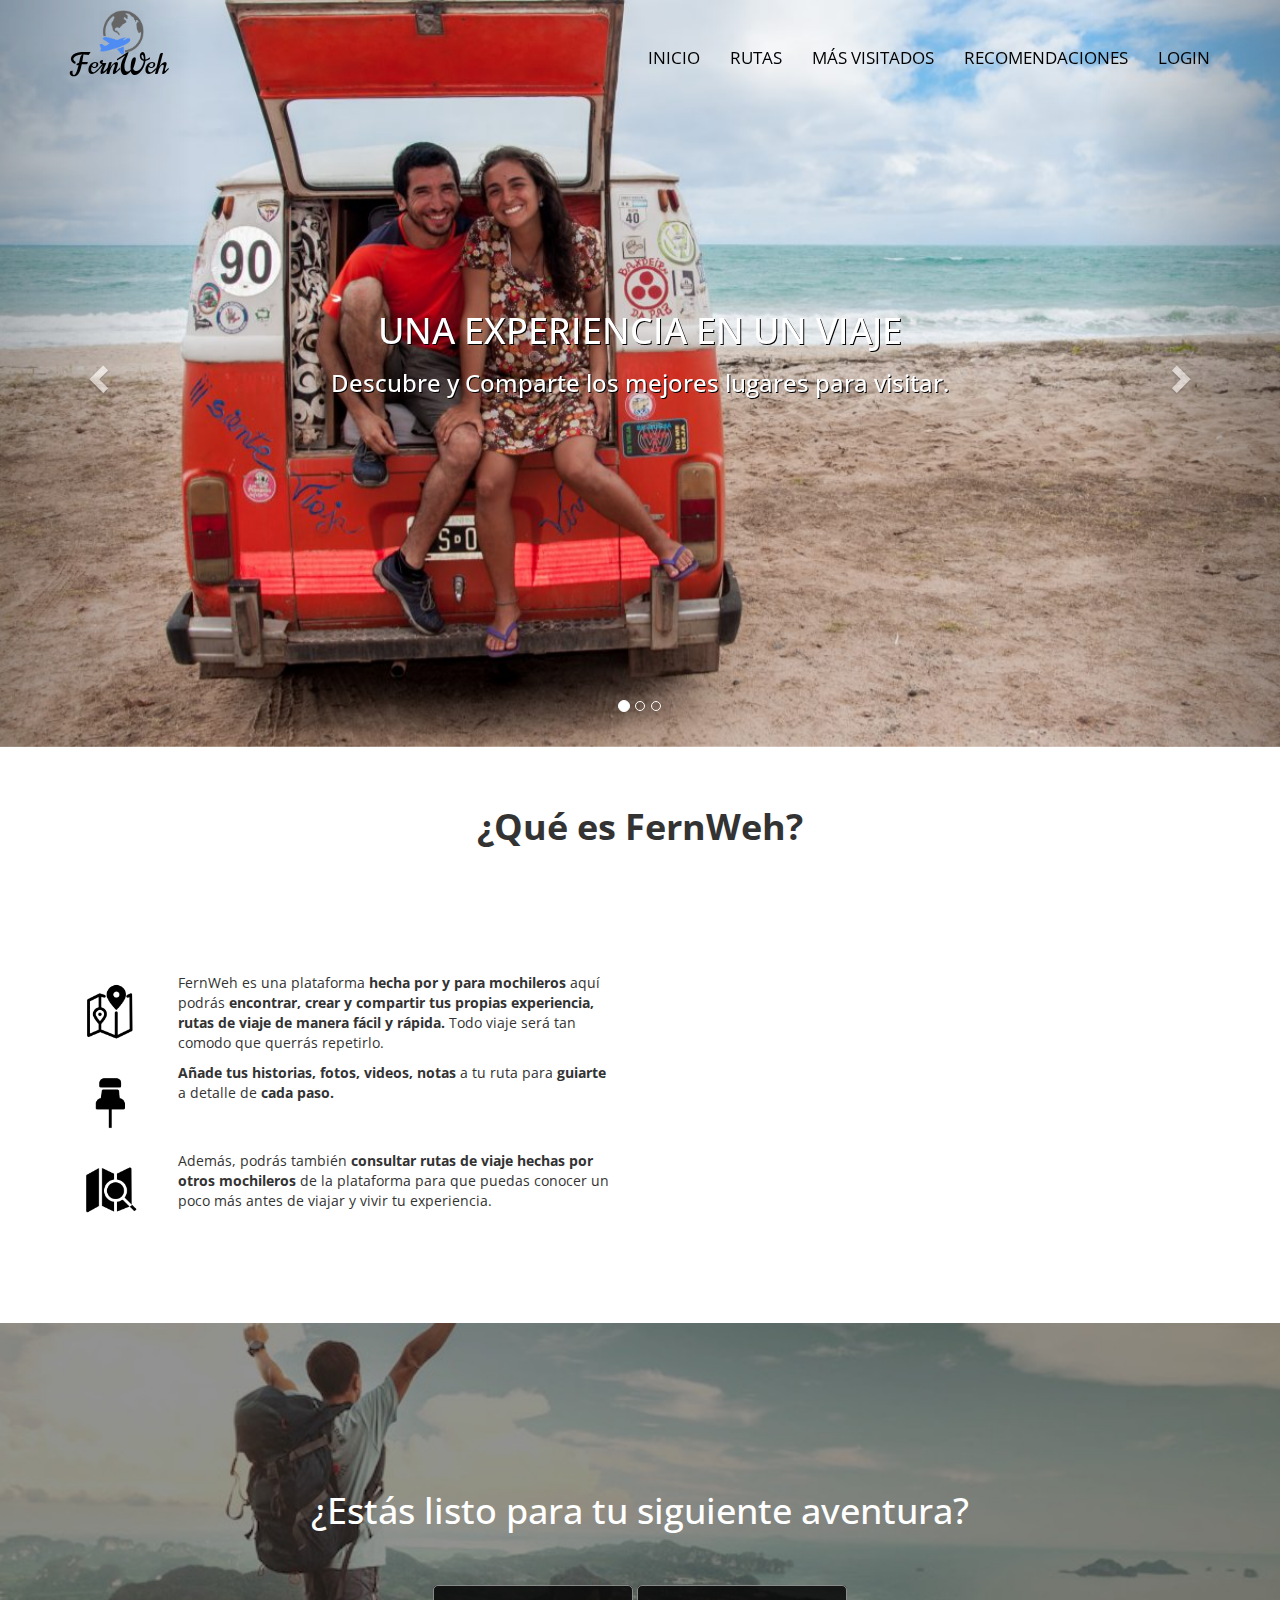
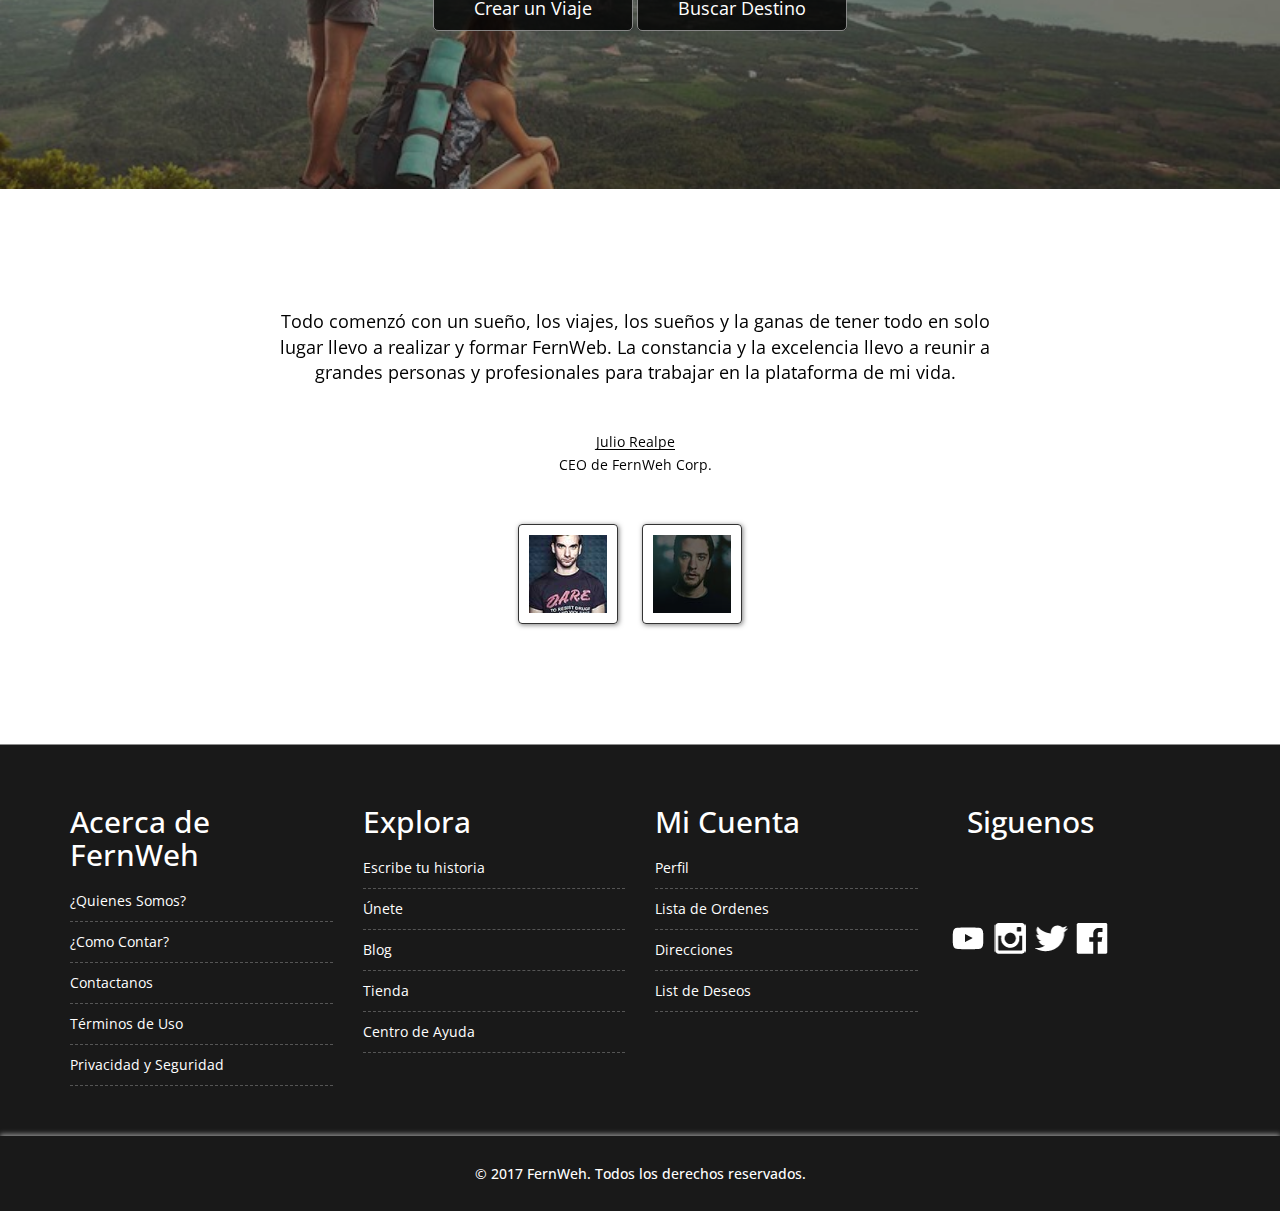
<file: index.html>
<!DOCTYPE html>
<html>
<head>
  <meta charset="utf-8">
  <meta name="viewport" content="width=device-width, initial-scale=1">

  <!-- GOOGLE FONTS -->
  <link href="http://fonts.googleapis.com/css?family=Open+Sans:300,400,600,700,800|Shadows+Into+Light" rel="stylesheet" type="text/css">
  <link href="https://fonts.googleapis.com/css?family=Norican" rel="stylesheet">

  <!-- CDN CSS -->
  <link rel="stylesheet" href="https://maxcdn.bootstrapcdn.com/bootstrap/3.3.7/css/bootstrap.min.css">
  <link rel="stylesheet" href="https://maxcdn.bootstrapcdn.com/font-awesome/4.7.0/css/font-awesome.min.css">

  <!-- CSS -->
  <link href="css/jquery.bxslider.css" rel="stylesheet" />
  <link href="css/style.css" rel="stylesheet"/>
  <link href="css/home.css" rel="stylesheet"/>

</head>

<body>
  <header>
    <nav class="navbar navbar-default navbar-fixed-top">
      <div class="container">
        <div class="navbar-header">
          <button type="button" class="navbar-toggle" data-toggle="collapse" data-target="#menu-navbar">
            <span class="icon-bar"></span>
            <span class="icon-bar"></span>
            <span class="icon-bar"></span>
          </button>
          <a class="navbar-brand" href="index.html">
            <img src="img/logo.png" width="45px" height="45px">
            FernWeh
          </a>
        </div>
        <div class="collapse navbar-collapse" id="#menu-navbar">
          <ul class="nav navbar-nav navbar-right">
            <li><a href="index.html">INICIO</a></li>
            <li><a href="routes.html">RUTAS</a></li>
            <li><a href="#">MÁS VISITADOS</a></li>
            <li><a href="#">RECOMENDACIONES</a></li>
            <li><a href="#">LOGIN</a></li>
          </ul>
        </div>
      </div>
    </nav>
  </header>

  <section id="slider">
    <div id="carousel" class="carousel slide" data-ride="carousel">
      <!-- Indicators -->
      <ol class="carousel-indicators">
        <li data-target="#carousel-1" data-slide-to="0" class="active"></li>
        <li data-target="#carousel-2" data-slide-to="1"></li>
        <li data-target="#carousel-3" data-slide-to="2"></li>
      </ol>

      <!-- Wrapper for slides -->
      <div class="carousel-inner" role="listbox">
        <div class="carousel-caption">
          <h1>UNA EXPERIENCIA EN UN VIAJE</h1>
          <h3>Descubre y Comparte los mejores lugares para visitar.</h3>
        </div>

        <div class="item active">
          <img src="img/carousel-1.jpg" alt="Fernweh-1" width="100%" height="750px">
        </div>

        <div class="item">
          <img src="img/carousel-2.jpg" alt="Fernweh-2" width="100%" height="750px">
        </div>

        <div class="item">
          <img src="img/carousel-3.jpg" alt="Fernweh-3" width="100%" height="750px">
        </div>
      </div>

      <!-- Left and right controls -->
      <a class="left carousel-control" href="#carousel" role="button" data-slide="prev">
        <span class="glyphicon glyphicon-chevron-left" aria-hidden="true"></span>
        <span class="sr-only">Previous</span>
      </a>
      <a class="right carousel-control" href="#carousel" role="button" data-slide="next">
        <span class="glyphicon glyphicon-chevron-right" aria-hidden="true"></span>
        <span class="sr-only">Next</span>
      </a>
    </div>
  </section>

  <section id="about">
    <div class="container">
      <div class="row">
        <h1>¿Qué es FernWeh?</h1>
        <div class="col-sm-12 col-md-6 col-lg-6 pull-left">
          <div class="row-fluid">
            <img src="img/ic-route.png" class="col-md-2">
            <div class="col-md-10">
              <p>FernWeh es una plataforma <b>hecha por y para mochileros</b> aquí podrás <b>encontrar, crear y compartir tus propias experiencia, rutas de viaje de manera fácil y rápida.</b> Todo viaje será tan comodo que querrás repetirlo.
              </p>
            </div>
          </div>
          <div class="row-fluid clearfix">
            <img src="img/ic-gallery.png" class="col-md-2">
            <div class="col-md-10">
              <p><b>Añade tus historias, fotos, videos, notas</b> a tu ruta para <b>guiarte</b> a detalle de <b>cada paso.</b>
              </p>
            </div>
          </div>
          <div class="row-fluid clearfix">
            <img src="img/ic-search.png" class="col-md-2">
            <div class="col-md-10"><p>Además, podrás también <b>consultar rutas de viaje hechas por otros mochileros</b> de la plataforma para que puedas conocer un poco más antes de viajar y vivir tu experiencia.</p>
            </div>
          </div>
        </div>
<!--
          <ul>
            <li>
              <img>
              <p>
                Koatlas es una plataforma creada por y para viajeros con la que podrás crear y compartir tus propias rutas de viaje de manera sencilla y ágil y así planificar tu viaje de manera más cómoda.
              </p>
            </li>
            <li>
              <img>
              <p>
                Añade, fotos, videos, notas o gastos asociados a tu ruta para no perderte detalle de nada.
              </p>
            </li>
            <li>
              <img>
              <p>
                Además, también podrás consultar rutas de viaje creadas por otros usuarios de la plataforma para que puedas tomar ideas para la tuya.
              </p>
            </li>
          </ul>
        </div>
-->

        <div class="col-sm-12 col-md-6 col-lg-6 pull-right">
          <iframe width="560" height="315" src="https://www.youtube.com/embed/5m16_OBAaJ8" frameborder="0" allowfullscreen></iframe>
        </div>
      </div>
    </div>
  </section>

  <section id="explore">
    <div align="center">
      <h1>¿Estás listo para tu siguiente aventura?</h1>
      <div class="explore-options">
        <a>Crear un Viaje</a>
        <a>Buscar Destino</a>
      </div>
    </div>
  </section>

  <!-- Testimonials Section -->
  <section id="section-testimonials" class="testimonials-wrap">
    <div class="section-overlay"></div>
    <div class="container testimonials center animated" data-animation="rollIn" data-animation-delay="500">
      <div class="row">
        <div class="col-md-8 col-md-offset-2">
          <div class="testimonial-slider">

            <!-- CEO Testimonial -->
            <div class="testimonial">
              <p class="comment">
                Todo comenzó con un sueño, los viajes, los sueños y la ganas de tener todo en solo lugar llevo a realizar y formar FernWeb. La constancia y la excelencia llevo a reunir a grandes personas y profesionales para trabajar en la plataforma de mi vida.
              </p>

              <h5 class="happy-client">Julio Realpe</h5>
              <span class="client-info">CEO de FernWeh Corp.</span>
            </div>

            <!-- Developer Testimonial -->
            <div class="testimonial">
              <p class="comment">
                El arduo trabajo realizado por los desarrolladores fue liderado por el mas grande desarrollador de FernWeb. Dando a conocer todo su conocimiento en el area web y su creatividad, logrando alcanzar la meta deseada.
              </p>

              <h5 class="happy-client">Ramón Carrillo</h5>
              <span class="client-info">Desarrollador de FernWeh Corp.</span>
            </div>

          </div>
          <div id="bx-pager" class="client-photos">
            <a data-slide-index="0" href="" class="photo-hold">
              <span class="photo-bg">
                <img src="img/jrealpe.jpg" alt="" /> <!-- Client photo 1 -->
              </span>
            </a>
            <a data-slide-index="1" href="" class="photo-hold">
              <span class="photo-bg">
                <img src="img/rcarrillo.jpg" alt="" /> <!-- Client photo 2 -->
              </span>
            </a>
          </div>
        </div>
      </div>
    </div>
  </section>

  <!-- Footer -->
  <footer>
    <div class="footer-top">
      <div class="container">
        <div class="row">

          <div class="col-sm-6 col-md-3 col-lg-3">
              <div class="footer-menu">
                <h2>Acerca de FernWeh</h2>
                <ul>
                    <li><a href="#">¿Quienes Somos?</a></li>
                    <li><a href="#">¿Como Contar?</a></li>
                    <li><a href="#">Contactanos</a></li>
                    <li><a href="#">Términos de Uso</a></li>
                    <li><a href="#">Privacidad y Seguridad</a></li>
                </ul>
              </div>
          </div>

          <div class="col-sm-6 col-md-3 col-lg-3">
              <div class="footer-menu">
                <h2>Explora</h2>
                <ul>
                    <li><a href="#">Escribe tu historia</a></li>
                    <li><a href="#">Únete</a></li>
                    <li><a href="#">Blog</a></li>
                    <li><a href="#">Tienda</a></li>
                    <li><a href="#">Centro de Ayuda</a></li>
                </ul>
              </div>
          </div>

          <div class="col-sm-6 col-md-3 col-lg-3">
              <div class="footer-menu">
                <h2>Mi Cuenta</h2>
                <ul>
                    <li><a href="#">Perfil</a></li>
                    <li><a href="#">Lista de Ordenes</a></li>
                    <li><a href="#">Direcciones</a></li>
                    <li><a href="#">List de Deseos</a></li>
                </ul>
              </div>
          </div>

          <div class="col-sm-12 col-md-6 col-lg-2">
            <div class="social-icons " align="center">
              <h2>Siguenos</h2>
              <ul>
                <li class="youtube"><a href="https://www.facebook.com" rel="tooltip"><img alt="youtube" src="img/icon-you.png"></a></li></a></li>
                <li class="instagram"><a href="https://www.instagram.com" title="instagram" ><img alt="instagram" src="img/icon-ins.png"></a></li>
                <li class="twitter"><a href="https://twitter.com" rel="tooltip" title="twitter"><img alt="twitter" src="img/icon-tw.png"></a></li>
                <li class="facebook"><a href="https://www.facebook.com/ExpresoEc" title="facebook"><img alt="facebook" src="img/icon-fb.png"></i></a></li>
              </ul>
            </div>
          </div>

        </div>
      </div>
    </div>

    <div class="footer-bottom">
      <div class="container">
        <div class="row">
          <div class="col-sm-12 col-md-12 col-lg-12">
            <div class="copyright">
              <h5>© 2017 FernWeh. Todos los derechos reservados.</h5>
            </div>
          </div>
        </div>
      </div>
    </div>

  </footer>

  <!-- CDN JS -->
  <script src="https://ajax.googleapis.com/ajax/libs/jquery/1.12.4/jquery.min.js"></script>
  <script src="https://maxcdn.bootstrapcdn.com/bootstrap/3.3.7/js/bootstrap.min.js"></script>

  <!-- CUSTOM JS -->
  <script src="js/jquery.bxslider.min.js"></script>
  <script src="js/main.js"></script>

</body>
</html>
</file>
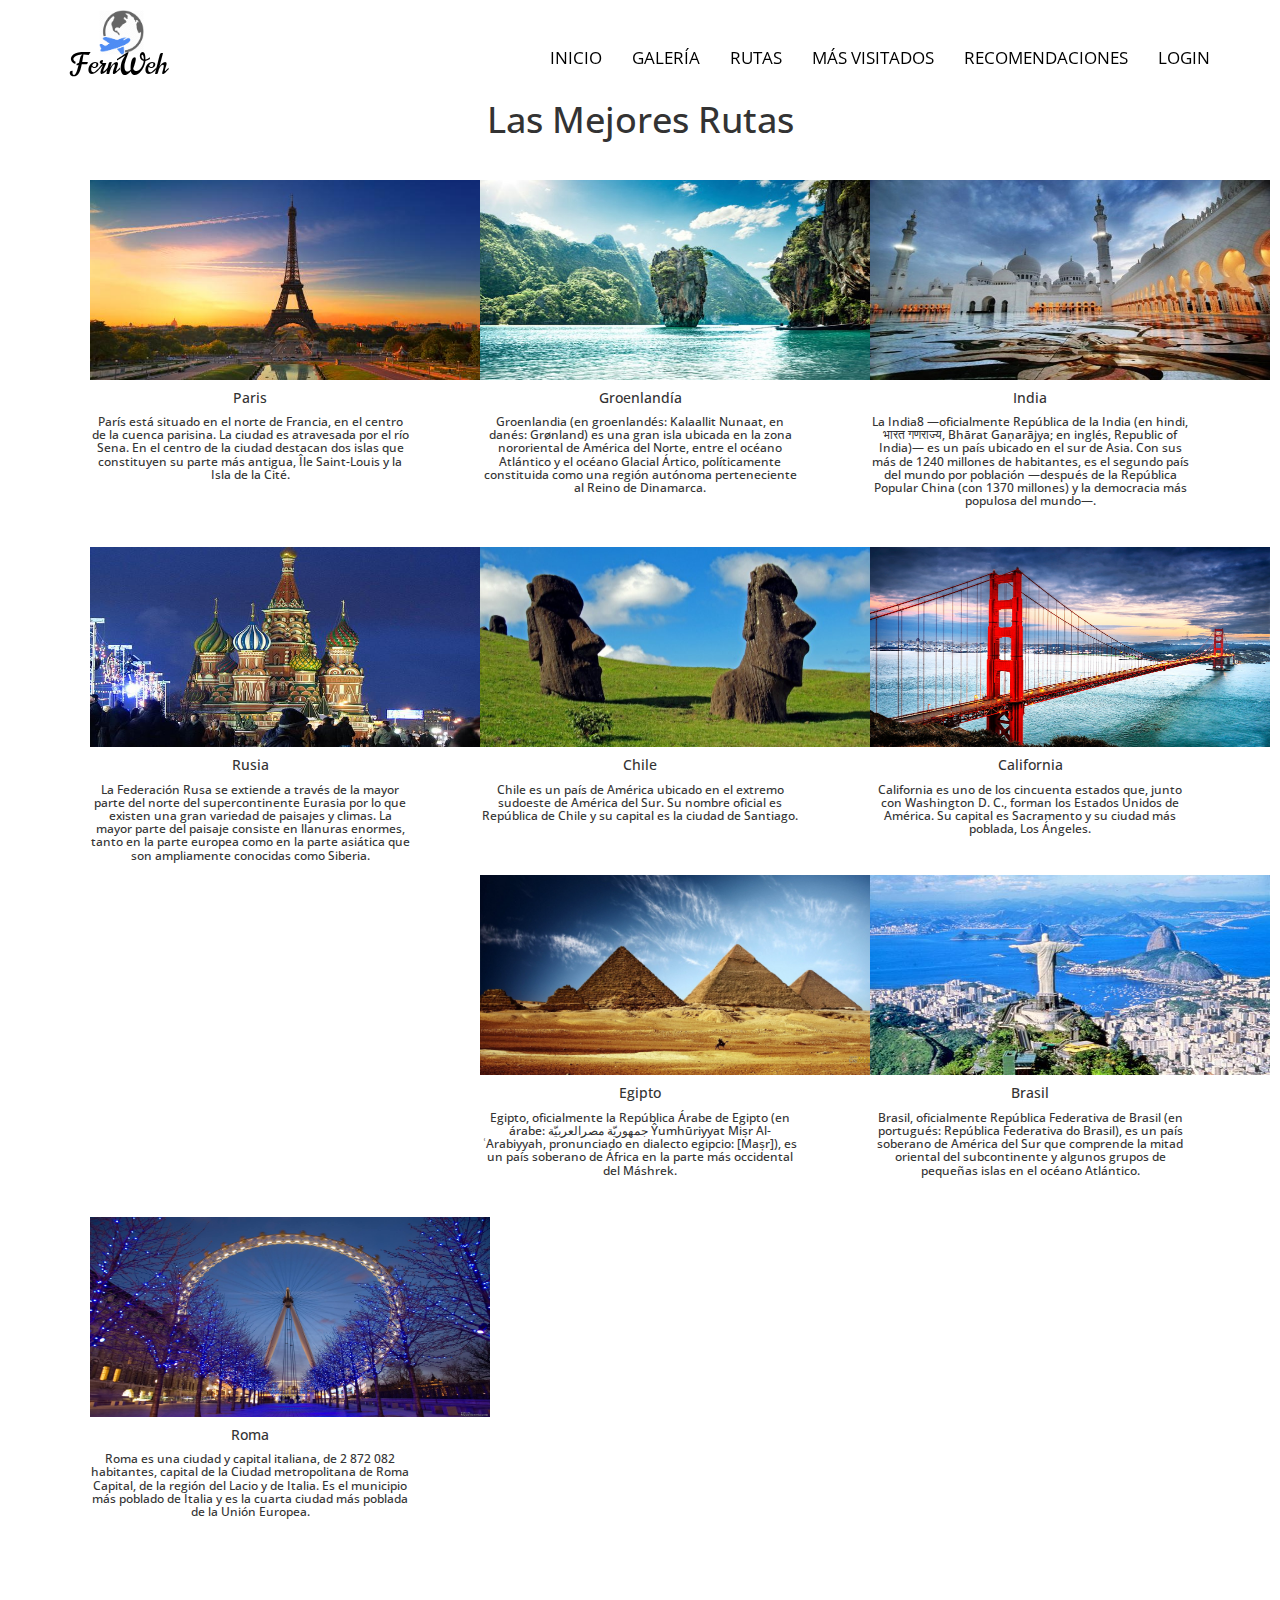
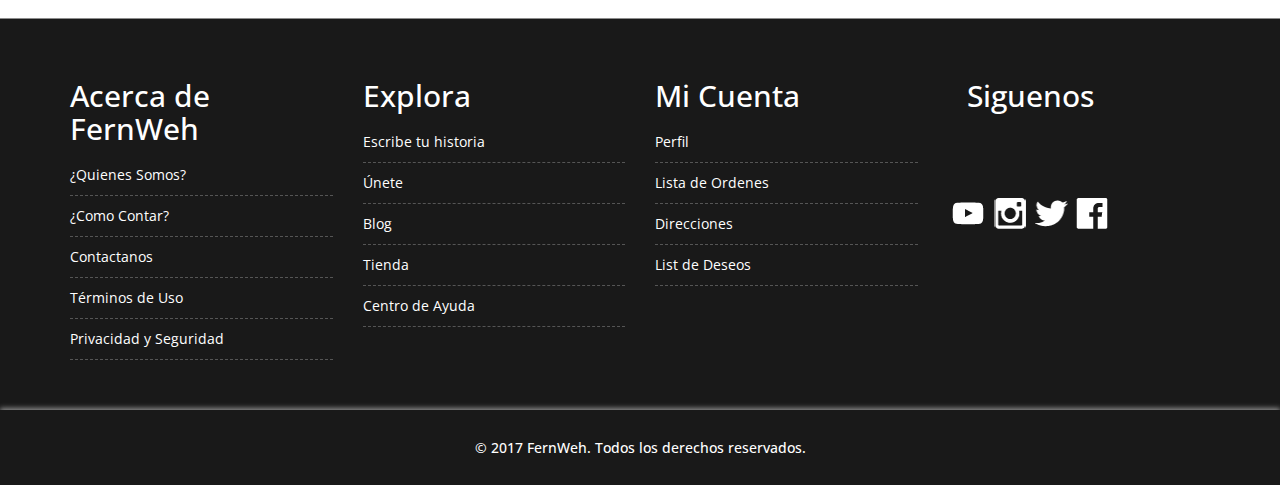
<file: routes.html>
<!DOCTYPE html>
<html>
<head>
  <meta charset="utf-8">
  <meta name="viewport" content="width=device-width, initial-scale=1">

  <!-- GOOGLE FONTS -->
  <link href="http://fonts.googleapis.com/css?family=Open+Sans:300,400,600,700,800|Shadows+Into+Light" rel="stylesheet" type="text/css">
  <link href="https://fonts.googleapis.com/css?family=Norican" rel="stylesheet">

  <!-- CDN CSS -->
  <link rel="stylesheet" href="https://maxcdn.bootstrapcdn.com/bootstrap/3.3.7/css/bootstrap.min.css">
  <link rel="stylesheet" href="https://maxcdn.bootstrapcdn.com/font-awesome/4.7.0/css/font-awesome.min.css">

  <!-- CSS -->
  <link href="css/jquery.bxslider.css" rel="stylesheet" />
  <link href="css/style.css" rel="stylesheet"/>
  <link href="css/routes.css" rel="stylesheet"/>

</head>

<body>
  <header>
    <nav class="navbar navbar-default navbar-fixed-top">
      <div class="container">
        <div class="navbar-header">
          <button type="button" class="navbar-toggle" data-toggle="collapse" data-target="#menu-navbar">
            <span class="icon-bar"></span>
            <span class="icon-bar"></span>
            <span class="icon-bar"></span>
          </button>
          <a class="navbar-brand" href="index.html">
            <img src="img/logo.png" width="45px" height="45px">
            FernWeh
          </a>
        </div>
        <div class="collapse navbar-collapse" id="#menu-navbar">
          <ul class="nav navbar-nav navbar-right">
            <li><a href="index.html">INICIO</a></li>
            <li><a href="#">GALERÍA</a></li>
            <li><a href="#">RUTAS</a></li>
            <li><a href="#">MÁS VISITADOS</a></li>
            <li><a href="#">RECOMENDACIONES</a></li>
            <li><a href="#">LOGIN</a></li>
          </ul>
        </div>
      </div>
    </nav>
  </header>

  <section>
    <div class="container">
      <div class="row">
        <h1>Las Mejores Rutas</h1>
        <div id='gallery'>


        </div>
      </div>
    </div>
  </section>

  <!-- Footer -->
  <footer>
    <div class="footer-top">
      <div class="container">
        <div class="row">

          <div class="col-sm-6 col-md-3 col-lg-3">
              <div class="footer-menu">
                <h2>Acerca de FernWeh</h2>
                <ul>
                    <li><a href="#">¿Quienes Somos?</a></li>
                    <li><a href="#">¿Como Contar?</a></li>
                    <li><a href="#">Contactanos</a></li>
                    <li><a href="#">Términos de Uso</a></li>
                    <li><a href="#">Privacidad y Seguridad</a></li>
                </ul>
              </div>
          </div>

          <div class="col-sm-6 col-md-3 col-lg-3">
              <div class="footer-menu">
                <h2>Explora</h2>
                <ul>
                    <li><a href="#">Escribe tu historia</a></li>
                    <li><a href="#">Únete</a></li>
                    <li><a href="#">Blog</a></li>
                    <li><a href="#">Tienda</a></li>
                    <li><a href="#">Centro de Ayuda</a></li>
                </ul>
              </div>
          </div>

          <div class="col-sm-6 col-md-3 col-lg-3">
              <div class="footer-menu">
                <h2>Mi Cuenta</h2>
                <ul>
                    <li><a href="#">Perfil</a></li>
                    <li><a href="#">Lista de Ordenes</a></li>
                    <li><a href="#">Direcciones</a></li>
                    <li><a href="#">List de Deseos</a></li>
                </ul>
              </div>
          </div>

          <div class="col-sm-12 col-md-6 col-lg-2">
            <div class="social-icons " align="center">
              <h2>Siguenos</h2>
              <ul>
                <li class="youtube"><a href="https://www.facebook.com" rel="tooltip"><img alt="youtube" src="img/icon-you.png"></a></li></a></li>
                <li class="instagram"><a href="https://www.instagram.com" title="instagram" ><img alt="instagram" src="img/icon-ins.png"></a></li>
                <li class="twitter"><a href="https://twitter.com" rel="tooltip" title="twitter"><img alt="twitter" src="img/icon-tw.png"></a></li>
                <li class="facebook"><a href="https://www.facebook.com/ExpresoEc" title="facebook"><img alt="facebook" src="img/icon-fb.png"></i></a></li>
              </ul>
            </div>
          </div>

        </div>
      </div>
    </div>

    <div class="footer-bottom">
      <div class="container">
        <div class="row">
          <div class="col-sm-12 col-md-12 col-lg-12">
            <div class="copyright">
              <h5>© 2017 FernWeh. Todos los derechos reservados.</h5>
            </div>
          </div>
        </div>
      </div>
    </div>

  </footer>

  <!-- CDN JS -->
  <script src="https://ajax.googleapis.com/ajax/libs/jquery/1.12.4/jquery.min.js"></script>
  <script src="https://maxcdn.bootstrapcdn.com/bootstrap/3.3.7/js/bootstrap.min.js"></script>

  <!-- CUSTOM JS -->
  <script src="js/jquery.bxslider.min.js"></script>
  <script src="js/main.js"></script>
  <script src="js/routes.js"></script>

</body>
</html>
</file>
<file: css/style.css>
/* ================ Body ================ */

body {
  font-family: "Open Sans", Arial, sans-serif;
}


/* ================ Header ================ */

header > nav:first-child {
  background-color: rgba(255, 255, 255, 0);
  border-color: rgba(255, 255, 255, 0);
  transition: all 250ms linear 0s;
  padding: 10px 15px;
}

header > nav:first-child > div.container > div > a > img {
  margin-left: 30%;
}

header > nav:first-child > div.container > div > a {
  font-family: 'Norican', cursive;
  color: rgb(0,0,0);
  font-size: 2em;
  padding-top: 0px;
}

header > nav:first-child > div.container > div > a:hover {
  color: rgb(255,255,255);
}

header > nav:first-child > div.container > div > ul.nav {
  margin-top: 2%;
}

header > nav:first-child > div.container > div > ul.nav > li > a {
  color: rgb(0,0,0);
  font-size: 1.2em;
}

header > nav:first-child > div.container > div > ul.nav > li > a:hover {
  color: rgba(0,0,0,0.3);
}


header > nav.menu-active {
  box-shadow: 0px 2px 5px rgba(255,255,255,0.5);
  background-color: rgba(0, 0, 0, 0.8);
  transition: all 300ms linear 0s;
}

header > nav.menu-active > div.container > div > a,
header > nav.menu-active div.container > div > ul.nav > li > a{
  color: rgb(255,255,255);
}

header > nav.menu-active > div.container > div > ul.nav > li > a:hover {
  color: rgba(255,255,255,0.6);
}


/* ================ Footer ================ */

footer {
  background-color: rgba(0,0,0,0.9);
  border-top: solid 1px rgba(255,255,255,0.5);
  color: rgb(255,255,255);
}

footer div.footer-top {
  padding: 40px 0px;
}

footer div.footer-menu > ul > li{
  border-bottom: 1px dashed #555;
  padding: 10px 0;
}

footer div.social-icons > ul > li > a {
  color: rgb(255,255,255);
  float: left;
}

footer div.footer-menu > ul > li > a {
  color: rgb(255,255,255);
}

footer div.social-icons ul {
  margin-top: 50%;
}

footer div.social-icons ul,
footer div.footer-menu ul {
  list-style: none;
  padding-left: 0px;
}

footer div.footer-bottom {
  box-shadow: 0px -2px 5px rgba(255,255,255,0.5);
  padding: 20px 0px;
  text-align: center
}
</file>
<file: css/home.css>
/* ================ Carousel Section ================ */

section#slider > div#carousel > div.carousel-inner > div.carousel-caption {
  padding-bottom: 25%;
  text-shadow: 1px 1px #000;
  font-weight: bold;
}

section#slider > div#carousel > div#carousel-inner {
  max-height: 700px;
  width: 100%;
}



/* ================ About Section ================ */

section#about {
  padding: 40px 0px;
}

section#about h1 {
  text-align: center;
  margin-bottom: 10%;
  font-weight: bold;
}

section#about img {
  padding-left: 0px;
}

section#about div.row-fluid {
  margin:10px 0px;
}



/* ================ Explorer Section ================ */

section#explore {
  max-height: 700px;
  background: url('../img/explore.jpg');
  background-repeat: no-repeat;
  background-size: cover;
  padding: 40px 0px;
}

section#explore div {
  margin-top: 10%;
}

section#explore h1 {
  color: rgb(255,255,255);
}

section#explore div.explore-options {
  margin-top: 5%;
  margin-bottom: 10%;
}

section#explore div.explore-options a {
  background-color: rgba(0,0,0,0.8);
  color: rgb(255,255,255);
  padding: 10px 40px;
  text-decoration: none;
  font-size: 1.3em;
  border: solid 1px rgba(255,255,255,0.5);
  border-radius: 5px;
}

section#explore div.explore-options a:hover {
  cursor: pointer;
  background-color: rgba(65,105,225,0.8);
  border: solid 1px rgba(0,0,0,0.5);
}


/* ================ Testimonials Section ================ */

#section-testimonials {
  color:#e5e5e5;
}

.testimonials-wrap {
  position:relative;
}

.testimonials {
  padding-top: 120px;
  padding-bottom: 120px;
}

.testimonials .comment {
  font-size: 18px;
  margin-bottom: 48px;
}

.testimonial .happy-client {
  display: table;
  border-bottom: 1px solid;
  max-width: 280px;
  font-weight: 400;
  margin: 0 auto 5px;
}

.testimonial .client-info {
  font-size: 14px;
}

#bx-pager {
  margin-top: 48px;
}

.client-photos .photo-hold {
  display:inline-block;
  width: 100px;
  height: 100px;
  padding: 10px;
  margin-right: 20px;
  border: 1px solid;
  border-radius: 4px;
  box-sizing: border-box;
}

.client-photos .photo-bg {
  background: #000;
  display: block;
}

.client-photos img {
  opacity: .4;
}

.client-photos .active img {
  opacity: 1;
}

section#section-testimonials div.testimonial {
  color: rgb(0,0,0);
}

section#section-testimonials .center {
  text-align: center;
}

section#section-testimonials #bx-pager {
  margin-top: 48px;
}


section#section-testimonials img {
  max-width: 100%;
  height: auto;
}

section#section-testimonials div.client-photos a {
  border-color: rgba(0,0,0,0.8);
  box-shadow: 1px 1px 5px rgba(0,0,0,0.5);
}
</file>
<file: css/routes.css>
section {
  padding: 40px 0px;
  margin: 40px 0px;
}

section h1,
section div#gallery {
  margin: 20px 0px;
  text-align: center;
}

section article {
  margin: 20px;
}

section div#gallery img {
  max-width: 400px;
  max-height: 200px;

  min-width: 400px;
  min-height: 200px;
}
</file>
